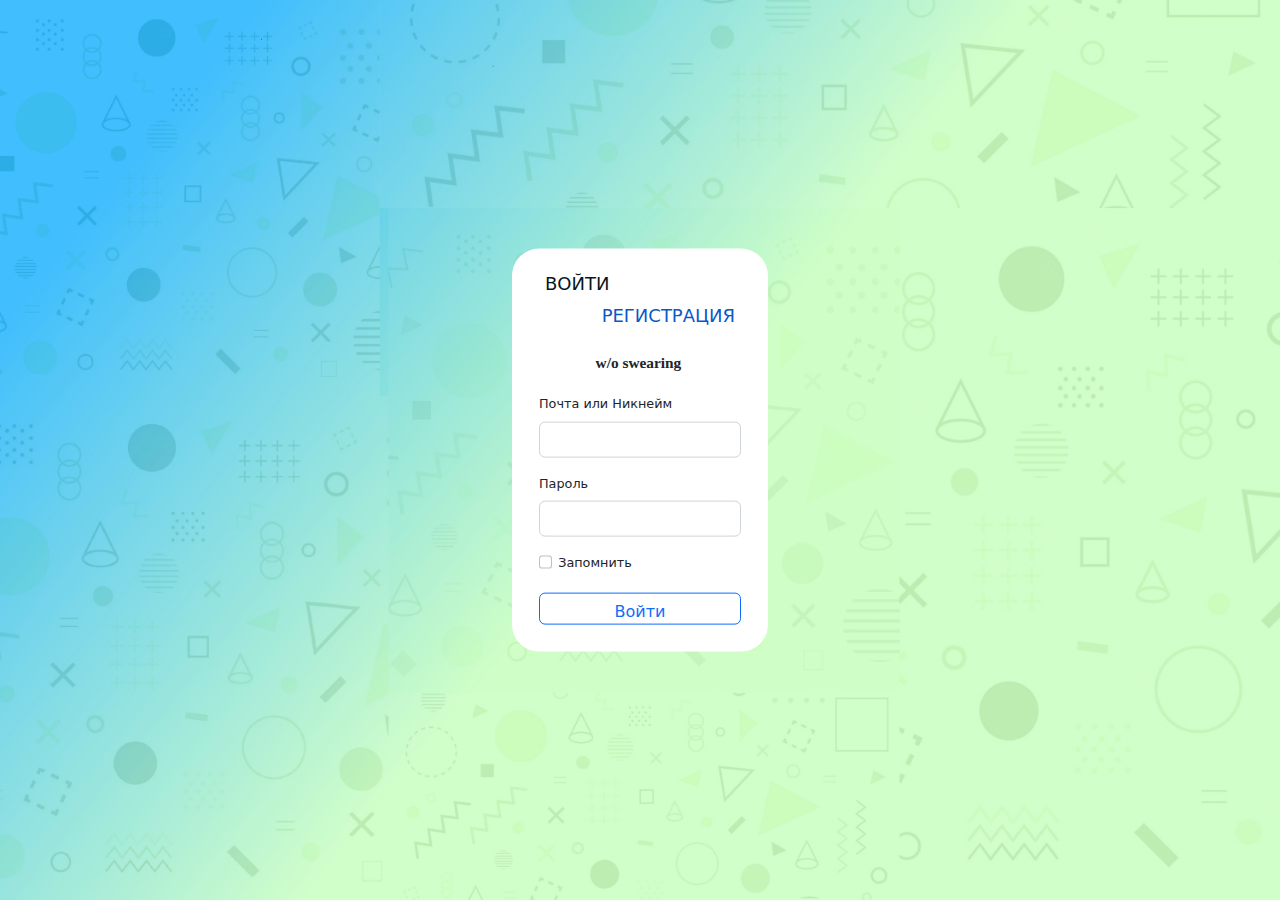
<file: anti mat/html/index.html>
<!doctype html>
<html lang="ru">
	<head>
		<meta charset="utf-8">
		<meta name="viewport" content="width=device-width, initial-scale=1">
		<link href="bootstrap-5.2.2-dist/css/bootstrap.min.css" rel="stylesheet">
		<title>Чат без мата</title>
		<style>
			/* ]Введение */
			.intro {
                display: flex;
                flex-direction: column;
                justify-content: center;

                margin-top: 0;
                width: 100%;
                height: 100vh;
                background: url("../anti-mat/img/bg.png") center no-repeat;
                background-size: cover;
				
            }

			/* форма авторизации */
			.d-grid{
				background-color: white;
				padding: 2vh 3vh 3vh 3vh;
				border-radius: 3vh;
				
			}
            
			.label {
				text-align: center;
			}
			form {
				margin: 0;
				position: absolute;
				top: 50%;
				left: 50%;
				transform: translate(-50%, -50%);
				width: 20vw;
				font-size: 1vw;
			}
			.col{
				color: red;
				background-color: gray;
			}
			.form-control{
				height: 4vh;
				font-size: 1.2vw;
			}
			button{
				height: 2.5vw;
			}

			.form_title{
				font-family: 'JejuHallasan';
				font-style: normal;
				font-weight: 700;
				font-size: 1.2vw;
				text-align: center;
			}
			
			.title{
				padding: 10% 28%;
			}
			
			.btn_op{
				margin: 0;
				font-style: normal;
				font-weight: 400;
				font-size: 2vh;
				

				color: #08171F;

				background-color: transparent;
				border: transparent;

			}

			.btn_check{
				margin: 0;

				float: right;
				font-style: normal;
				font-weight: 400;
				font-size: 2vh;
				background-color: transparent;
				border: transparent;
				

				color: #0A58CA;
			}

		


			
			@media screen and (max-width: 999px) {	
				form {
					width: 80vw;
					font-size: 3.5vw;
				}
				.form-control{
					
					height: 9vw;
					font-size: 3.5vw;
				}
				button{
					height: 10vw;
				}

				.form_title{
					font-family: 'JejuHallasan';
					font-style: normal;
					font-weight: 700;
					font-size: 5vw;
					text-align: center;
			}
				.btn_op{
					font-size: 3.5vw;
				}
				

			}
		
		</style>
	</head>
	
	<body>
		<div class = "intro">
			<form class="d-grid bg-image">

				<!-- Форма регистрации скрыто-->
				<div>
					<button class="btn_op">ВОЙТИ</button>
					<button class="btn_check">РЕГИСТРАЦИЯ</button>
				</div>
				<div class = "title">
					<label for="intro-name" class = "form_title">w/o swearing</label>
				</div>
				<div class="mb-3 d-none">
					<label for="exampleInputEmail1" class="form-label">Почта</label>
					<input type="email" class="form-control" id="reg_mail" aria-describedby="emailHelp">
				</div>
				<div class="mb-3 d-none">
					<label for="exampleInputEmail1" class="form-label">Никнейм</label>
					<input type="email" class="form-control" id="reg_nickname" aria-describedby="emailHelp">
				</div>
				<div class="mb-3 d-none">
					<label for="exampleInputEmail1" class="form-label">Пароль</label>
					<input type="email" class="form-control" id="reg_password" aria-describedby="emailHelp">
				</div>
				<div class="mb-3 d-none">
					<label for="exampleInputEmail1" class="form-label">Повторите пароль</label>
					<input type="email" class="form-control" id="reg_password_2" aria-describedby="emailHelp">
				</div>

				<!-- Форма авторизации -->
				<div class="mb-3">
					<label for="exampleInputEmail1" class="form-label">Почта или Никнейм</label>
					<input type="email" class="form-control" id="auth_login" aria-describedby="emailHelp">
				</div>
				<div class="mb-3">
					<label for="exampleInputPassword1" class="form-label">Пароль</label>
					<input type="password" class="form-control" id="auth_password">
				</div>
				<div class="mb-3 form-check">
					<input type="checkbox" class="form-check-input" id="exampleCheck1">
					<label class="form-check-label" for="exampleCheck1">Запомнить</label>
				</div>
				<button type="submit" class="btn btn-outline-primary">Войти</button>
			</form>
		</div>
	</body>
</html>
</file>
